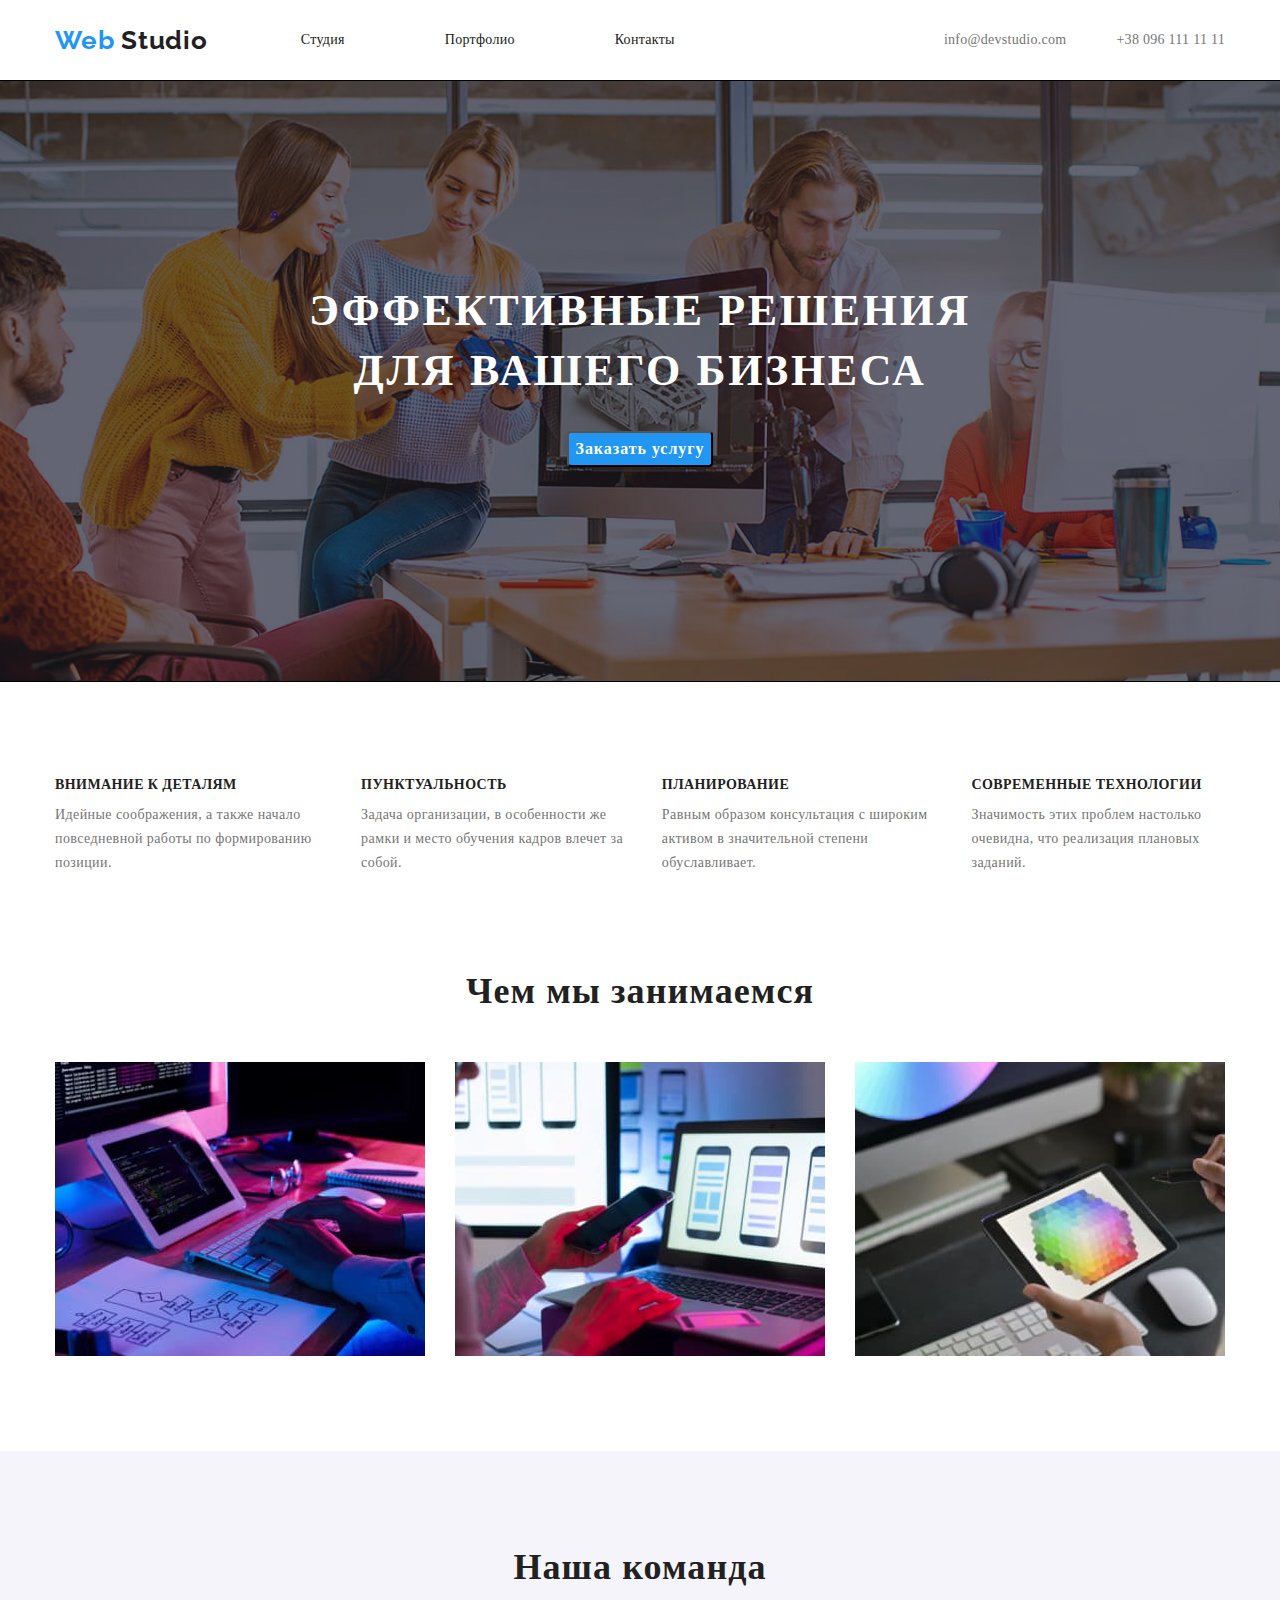
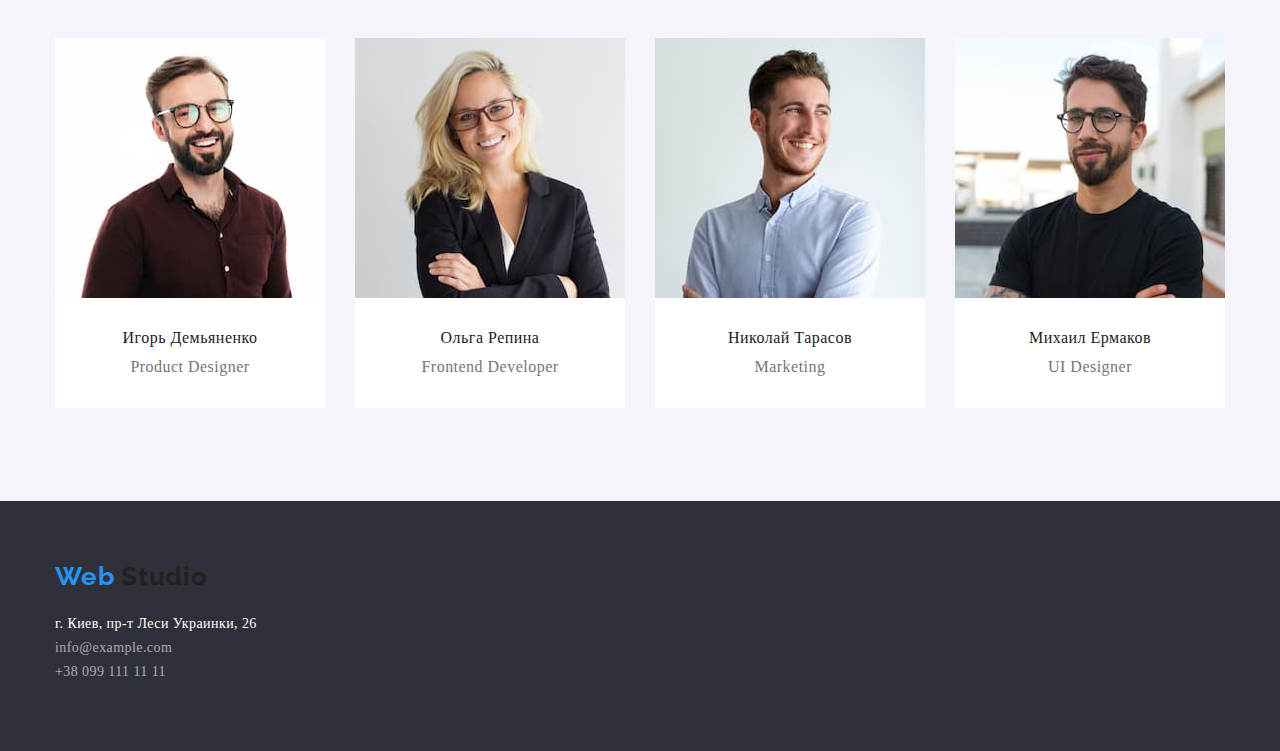
<file: index.html>
<!DOCTYPE html>
<html lang="ru">
    <head>
        <meta charset="UTF-8">
        <meta http-equiv="X-UA-Compatible" content="IE=edge">
        <meta name="viewport" content="width=device-width, initial-scale=1.0">
        <title>Web Studio</title>
        <link rel="preconnect" href="https://fonts.gstatic.com">
        <link href="https://fonts.googleapis.com/css2?family=Raleway:wght@700&family=Roboto:wght@400;500;700;900&display=swap"
            rel="stylesheet">
        <link rel="stylesheet" href="https://cdnjs.cloudflare.com/ajax/libs/modern-normalize/1.0.0/modern-normalize.min.css"/>
        <link rel="stylesheet" href="./css/styles.css">
    </head>
    <body>
        <header class="container">
            <div class="header">
                <nav class="navigation">
                    <a class="logo" href="">Web <span class="head-logo">Studio</span></a>
                    <ul class="menu">
                        <li class="menu-item">
                            <a class="menu-link" href="">Студия</a>
                        </li>
                        <li class="menu-item">
                            <a class="menu-link" href="./portfolio.html">Портфолио</a>
                        </li>
                        <li class="menu-item">
                            <a class="menu-link" href="">Контакты</a>
                        </li>
                    </ul>
                </nav>
                <ul class="header-address">
                    <li class="header-address-link">
                        <a class="address-link" href="mailto:info@devstudio.com">info@devstudio.com
                           
                        </a>
                    </li>
                    <li class="header-address-link">
                        <a class="address-link header-tel" href="tel:+380961111111">+38 096 111 11 11</a>
                    </li>
                </ul>
            </div>         
        </header>
        <main>
            <section class="main-sec">
                <div class="div-main-sec">
                    <h1 class="main-sec-title">Эффективные решения<br> для вашего бизнеса</h1>
                    <button class="main-sec-button" type="button">Заказать услугу</button>
                </div>
            </section>
            <section class="features">
                <div class="container">
                    <h2 class="features-main-title">Особенности</h2>
                    <ul class="features-item">
                    <li class="features-list">
                        <h3 class="features-title">Внимание к деталям</h3>
                        <p class="features-description">Идейные соображения, а также начало повседневной работы по формированию позиции.</p>
                    </li>
                    <li class="features-list">
                        <h3 class="features-title">Пунктуальность</h3>
                        <p class="features-description">Задача организации, в особенности же рамки и место обучения кадров влечет за собой.</p>
                    </li>
                    <li class="features-list">
                        <h3 class="features-title">Планирование</h3>
                        <p class="features-description">Равным образом консультация с широким активом в значительной степени обуславливает.</p>
                    </li>
                    <li class="features-list">
                        <h3 class="features-title">Современные технологии</h3>
                        <p class="features-description">Значимость этих проблем настолько очевидна, что реализация плановых заданий.</p>
                    </li>
                    </ul>
                </div>
            </section>
            <section class="work">
                <div class="container">
                    <h2 class="work-title">Чем мы занимаемся</h2>
                    <ul class="work-img">
                        <li class="img-one"><img src="./images/box1.jpg" width="370" alt="Человек печятает код на компютере"></li>
                        <li class="img-two"><img src="./images/box2.jpg" width="370" alt="Выберает оформление телефона на компютере"></li>
                        <li class="img-three"><img src="./images/box3.jpg" width="370" alt="Выберает цветовую гаму на планшете"></li>
                    </ul>
                </div>
            </section>
            <section class="team">
                <div class="container">
                    <h2 class="team-title">Наша команда</h2>
                    <ul class="team-list">
                        <li class="team-view">
                            <img class="team-img" src="./images/img1.jpg" width="270" alt="Игорь Демьяненко Product Designer">
                            <div class="team-description">
                                <h3 class="team-name">Игорь Демьяненко</h3>
                                <p class="team-profesion">Product Designer</p>
                            </div>
                        </li>
                        <li class="team-view">
                            <img class="team-img" src="./images/img2.jpg" width="270" alt="Ольга Репина Frontend Developer">
                            <div class="team-description">
                                <h3 class="team-name">Ольга Репина</h3>
                                <p class="team-profesion">Frontend Developer</p>
                            </div>
                            </li>
                        <li class="team-view">
                            <img class="team-img" src="./images/img3.jpg" width="270" alt="Николай Тарасов Marketing">
                            <div class="team-description">
                                <h3 class="team-name">Николай Тарасов</h3>
                                <p class="team-profesion">Marketing</p>
                            </div>
                            
                        </li>
                        <li class="team-view">
                            <img class="team-img" src="./images/img4.jpg" width="270" alt="Михаил Ермаков UI Designer">
                            <div class="team-description">
                                <h3 class="team-name">Михаил Ермаков</h3>
                                <p class="team-profesion">UI Designer</p>
                            </div>
                        </li>
                   </ul>
                </div>
            </section>
        </main> 
        <footer class="footer">
            <div class="container">
                <div class="footer-logo">
                    <a class="logo" href="">Web <span class="foot-logo">Studio</span></a>
                </div>
                <address class="address">
                    <ul class="address-title">
                        <li><a class="main-address" href="https://goo.gl/maps/idDUvh7rMEF7i7zZ6" target="_blank" rel="noopener noreferrer">г. Киев, пр-т Леси Украинки, 26</a></li>
                        <li><a class="mail-address" href="mailto:info@example.com">info@example.com</a></li>
                        <li><a class="tel-address" href="tel:+380991111111">+38 099 111 11 11</a></li>
                    </ul>
                </address>
            </div>
        </footer>   
    </body>
</html>
</file>
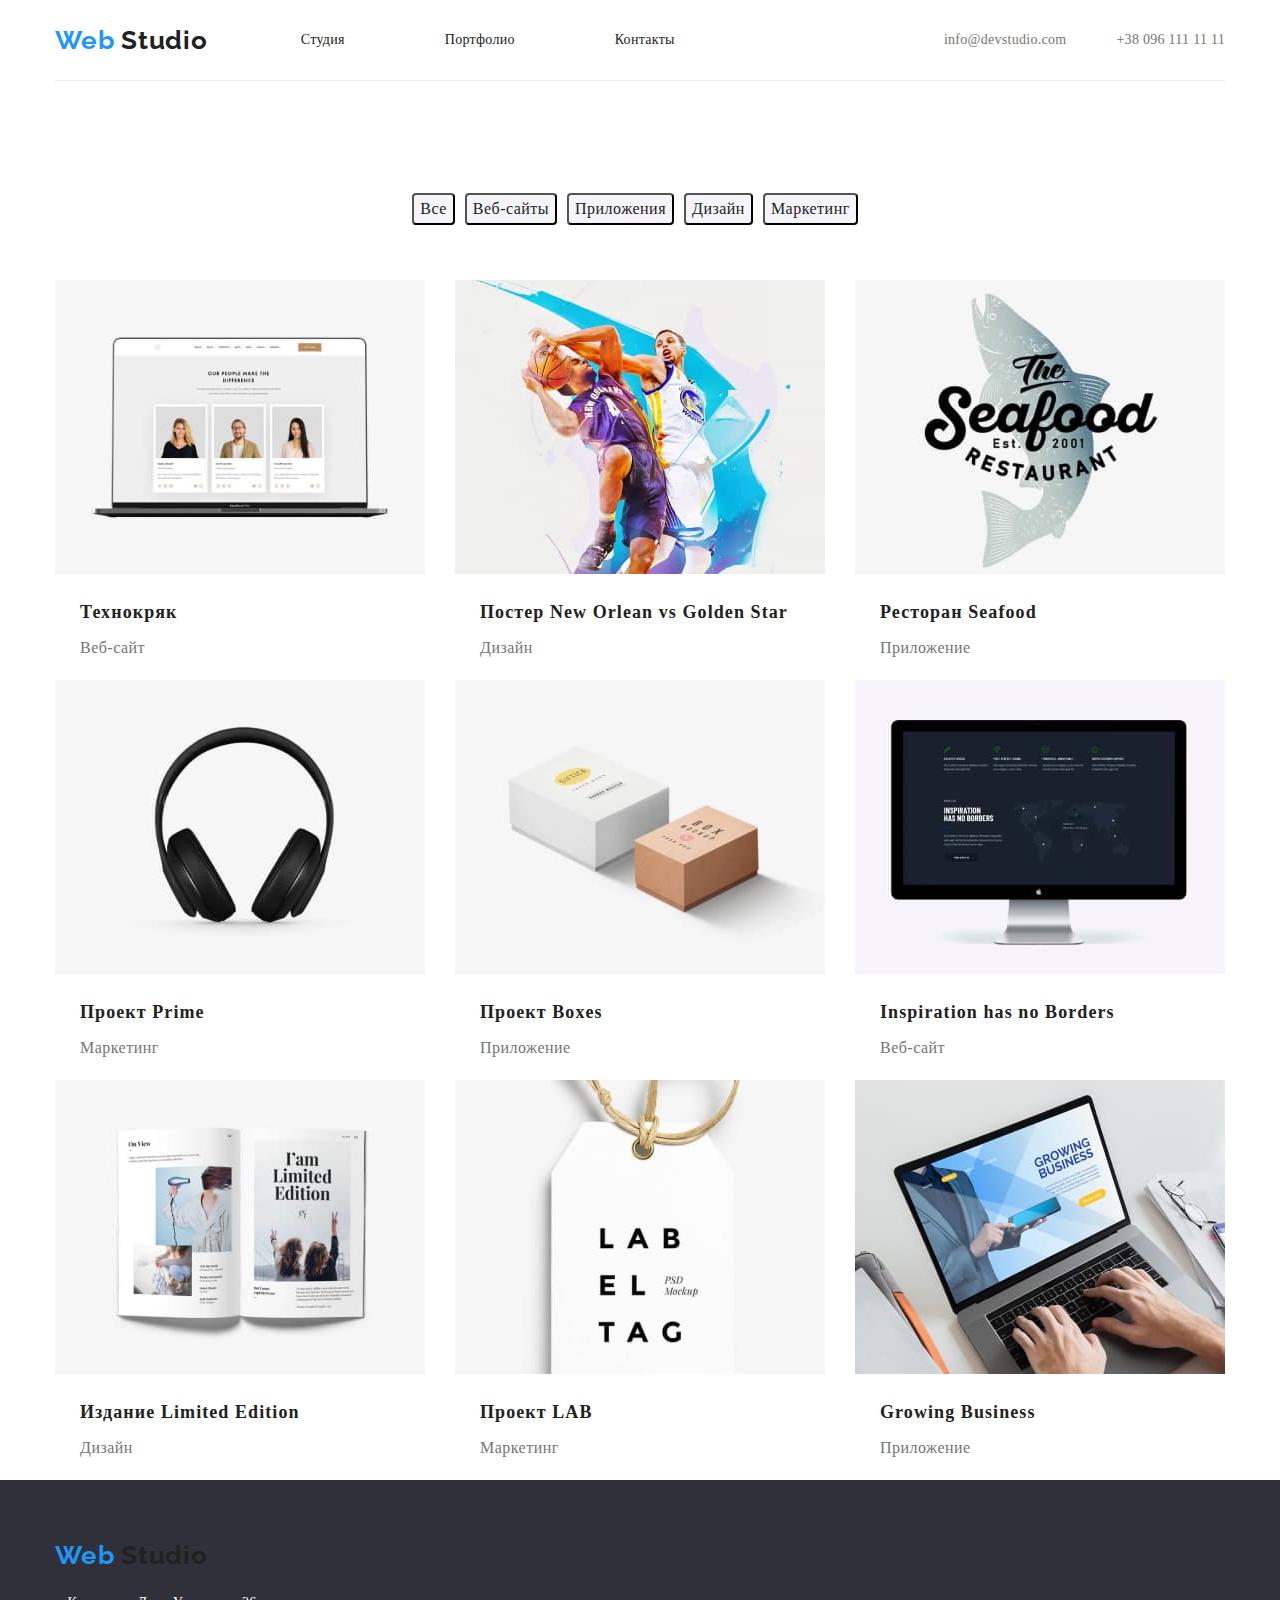
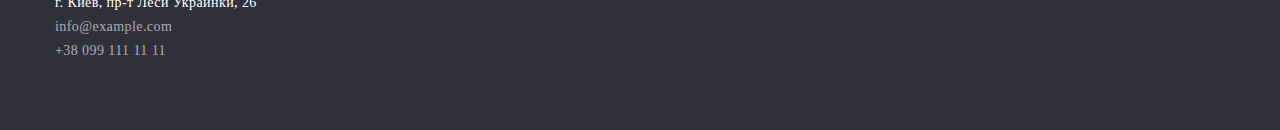
<file: portfolio.html>
<!DOCTYPE html>
<html lang="ru">
    <head>
        <meta charset="UTF-8">
        <meta http-equiv="X-UA-Compatible" content="IE=edge">
        <meta name="viewport" content="width=device-width, initial-scale=1.0">
        <title>portfolio</title>
        <link rel="preconnect" href="https://fonts.gstatic.com">
        <link href="https://fonts.googleapis.com/css2?family=Raleway:wght@700&family=Roboto:wght@400;500;700;900&display=swap"
            rel="stylesheet">
        <link rel="stylesheet" href="https://cdnjs.cloudflare.com/ajax/libs/modern-normalize/1.0.0/modern-normalize.min.css"/>
        <link rel="stylesheet" href="./css/styles.css">
    </head>
    <body>
        <header class="container">
            <div class="header">
                <nav class="navigation">
                    <a class="logo" href="">Web <span class="head-logo">Studio</span></a>
                    <ul class="menu">
                        <li class="menu-item">
                            <a class="menu-link" href="./index.html">Студия</a>
                        </li>
                        <li class="menu-item">
                            <a class="menu-link" href="">Портфолио</a>
                        </li>
                        <li class="menu-item">
                            <a class="menu-link" href="">Контакты</a>
                        </li>
                    </ul>
                </nav>
                <ul class="header-address">
                    <li class="header-address-link">
                        <a class="address-link" href="mailto:info@devstudio.com">info@devstudio.com
        
                        </a>
                    </li>
                    <li class="header-address-link">
                        <a class="address-link" href="tel:+380961111111">+38 096 111 11 11</a>
                    </li>
                </ul>
            </div>
        </header>
        <main class="pf-main">
        <section class="container">
            <h1 class="portfolio-title">Projects</h1>
            <ul class="list-button">
                <li class="portfolio-button">
                        <button class="portfolio-all button" type="button">Все</button>
                </li>
                <li class="portfolio-button">
                        <button class="portfolio-website button" type="button">Веб-сайты</button>
                </li>
                <li class="portfolio-button">
                        <button class="portfolio-application button" type="button">Приложения</button>
                </li>
                <li class="portfolio-button">
                        <button class="portfolio-design button" type="button">Дизайн</button>
                </li>
                <li class="portfolio-button">
                        <button class="portfolio-Marketing button" type="button">Маркетинг</button>
                </li>
            </ul>
            <ul class="portfolio-proj">
                <li class="portfolio-proj-list">
                    <img class="portfolio-image" src="./images/PFimg1.jpg" alt="Портфолио на ноутбуке">
                    <div class="portfolio-proj-description">
                            <h2 class="portfolio-proj-title">Технокряк</h2>
                            <p class="portfolio-proj-text">Веб-сайт</p>
                    </div>
                </li>
                <li class="portfolio-proj-list">
                    <img class="portfolio-image" src="./images/PFimg2.jpg" alt="Рекламный постэр баскетбольного матча">
                    <div class="portfolio-proj-description">
                            <h2 class="portfolio-proj-title">Постер New Orlean vs Golden Star</h2>
                            <p class="portfolio-proj-text">Дизайн</p>
                    </div>
                </li>
                <li class="portfolio-proj-list">
                    <img class="portfolio-image" src="./images/PFimg3.jpg" alt="Изображена рыба и логотип ресторан">
                    <div class="portfolio-proj-description">
                        <h2 class="portfolio-proj-title">Ресторан Seafood</h2>
                        <p class="portfolio-proj-text">Приложение</p>
                    </div>
                </li>
                <li class="portfolio-proj-list">
                    <img class="portfolio-image" src="./images/PFimg4.jpg" alt="Наушникик">
                    <div class="portfolio-proj-description">
                            <h2 class="portfolio-proj-title">Проект Prime</h2>
                            <p class="portfolio-proj-text">Маркетинг</p>
                    </div>
                </li>
                <li class="portfolio-proj-list">
                    <img class="portfolio-image" src="./images/PFimg5.jpg" alt="Две коробки">
                    <div class="portfolio-proj-description">
                        <h2 class="portfolio-proj-title">Проект Boxes</h2>
                        <p class="portfolio-proj-text">Приложение</p>
                    </div>
                </li>
                <li class="portfolio-proj-list">
                    <img class="portfolio-image" src="./images/PFimg6.jpg" alt="Веб-сайт на мониторе">
                    <div class="portfolio-proj-description">
                        <h2 class="portfolio-proj-title">Inspiration has no Borders</h2>
                        <p class="portfolio-proj-text">Веб-сайт</p>
                    </div>
                </li>
                <li class="portfolio-proj-list">
                    <img class="portfolio-image" src="./images/PFimg7.jpg" alt="Развёрнутый журнал">
                    <div class="portfolio-proj-description">
                        <h2 class="portfolio-proj-title">Издание Limited Edition</h2>
                        <p class="portfolio-proj-text">Дизайн</p>
                    </div>
                </li>
                <li class="portfolio-proj-list">
                    <img class="portfolio-image" src="./images/PFimg8.jpg" alt="Бирка">
                    <div class="portfolio-proj-description">
                        <h2 class="portfolio-proj-title">Проект LAB</h2>
                        <p class="portfolio-proj-text">Маркетинг</p>
                    </div>
                </li>
                <li class="portfolio-proj-list">
                    <img class="portfolio-image" src="./images/PFimg9.jpg" alt="Робота на ноутбуке">
                    <div class="portfolio-proj-description">
                        <h2 class="portfolio-proj-title">Growing Business</h2>
                        <p class="portfolio-proj-text">Приложение</p>
                    </div>
                </li>
            </ul>
        </section>     
        </main>
        <footer class="footer">
            <div class="container">
                <div class="footer-logo">
                    <a class="logo" href="">Web <span class="foot-logo">Studio</span></a>
                </div>
                <address class="address">
                    <ul class="address-title">
                        <li><a class="main-address" href="https://goo.gl/maps/idDUvh7rMEF7i7zZ6" target="_blank" rel="noopener noreferrer">г. Киев, пр-т Леси Украинки, 26</a></li>
                        <li><a class="mail-address" href="mailto:info@example.com">info@example.com</a></li>
                        <li><a class="tel-address" href="tel:+380991111111">+38 099 111 11 11</a></li>
                    </ul>
                </address>
            </div>
    </footer>
    </body>
</html>
</file>
<file: css/styles.css>
:root {
  --title-text-color: #212121;
  --primary-text-color: #757575;
  --text: font-family: Roboto;
}
/*title text color: #212121;*/
/*primary text color: #757575;*/
/*h1, address color: #FFFFFF;
footer link color: rgba(255, 255, 255, 0.6);*/

/*main text font-family: Roboto;
webstudio font-family: Raleway;*/

/*========= title Web Studio =========*/

h1,
h2,
h3,
h4,
h5,
p,
a {
  margin-top: 0px;
  margin-bottom: 0px;
}

ul,
ol {
  margin-top: 0;
  margin-bottom: 0;
  padding-left: 0;
}

img {
  display: block;
}

ul,
a {
  list-style: none;
  text-decoration: none;
}

body {
  font-family: var(--text);
}

.container {
  width: 1200px;
  padding-left: 15px;
  padding-right: 15px;
  margin: 0 auto;
}
/*header*/


.logo {
  margin-right: 93px;
  font-family: Raleway;
  font-weight: 700;
  font-size: 26px;
  line-height: 1.19;
  letter-spacing: 0.03em;
  color: #2196f3;
}
.head-logo,.foot-logo {
color: #212121
}

.menu {
  display: flex;
 
}
.header {
  display: flex;
  border-bottom: 1px solid #ECECEC;
}
.navigation {
  display: flex;
  align-items: center;
}
 

.menu-item:not(:last-child) {
margin-right: 50px;
}
.menu-link {
display: block;
padding-top: 32px;
padding-bottom: 32px;
padding-right: 50px;

font-weight: 500;
font-size: 14px;
line-height: 1.14;
letter-spacing: 0.02em;
color: #212121;
cursor: pointer;

}
.menu-link:focus,
.menu-link:hover {
 color: #2196F3; 
}


.header-address {
  display: flex;
  margin-left: auto;
}
.header-address-link:not(:last-child) {
margin-right: 50px;

}

.address-link {
display: block;
padding-top: 32px;
padding-bottom: 32px;

font-weight: 500;
font-size: 14px;
line-height: 1.14;
letter-spacing: 0.02em;
color: #757575;
}

.address-link:focus,
.address-link:hover {
  color: #2196F3;
}


/*end header*/

/*main-sec*/

.main-sec {
  display: block;
  text-align: center;   
  padding-top: 200px;
  height: 600px;
  margin: 0 auto;
}
.main-sec-title {
font-weight: 900;
font-size: 44px;
line-height: 1.36;
text-align: center;
letter-spacing: 0.06em;
text-transform: uppercase;
color: #FFFFFF;
margin-bottom: 30px;
}



.main-sec {
  max-width: 1600px;
  height: 600px;
  margin-left: auto;
  margin-right: auto;
  outline: 1px solid black;
  background-repeat: no-repeat;
  background-position: center;
  background-size: cover;
  background-image: linear-gradient(
    rgba(47, 48, 58, 0.4),
    rgba(47, 48, 58, 0.4)
  ),
  url("../images/Hiro.jpg");
}

.main-sec-button {
  font-family: var(--text);
  cursor: pointer;
font-weight: 700;
font-size: 16px;
line-height: 1.88;

text-align: center;
letter-spacing: 0.06em;

color: #FFFFFF;
background: #2196F3;
box-shadow: 0px 4px 4px rgba(0, 0, 0, 0.15);
border-radius: 4px;

}
/*end main-sec*/

/*features*/

.features-item {
  display: flex;
  justify-content: space-between;
  
  margin-top: 68px;
  margin-bottom: 95px;
}
.features-list:not(:last-child) {
  padding-right: 30px;
}


.features-main-title {
  white-space: nowrap;
  clip-path: inset(100%);
  clip: rect(0 0 0 0);
  overflow: hidden;
}


.features-title {
font-weight: 700;
font-size: 14px;
line-height: 1.14;
letter-spacing: 0.03em;
text-transform: uppercase;
color: #212121;
margin-bottom: 10px;
}
.features-description {
font-weight: 400;
font-size: 14px;
line-height: 1.72;
letter-spacing: 0.03em;

color: #757575;
}


/*end features*/

/*work*/

.work-img {
  display: flex;
  justify-content: space-between;
 padding-bottom: 95px;
}

.work-title {
font-weight: 700;
font-size: 36px;
line-height: 1.17;
text-align: center;
letter-spacing: 0.03em;
color: #212121;
padding-bottom: 50px;
}
 /*end work*/

 /*team*/
.team {
  display: flex;
  background: #F5F4FA;
  height: 650px;
}
 
 .team-list {
   display: flex;
   justify-content: space-between;
  
   
 }
.team-view {
  background-color: #FFFFFF;
  width: 270px;
  height: 370px;
}


 .team-title {
font-weight: 700;
font-size: 36px;
line-height: 1.17;
text-align: center;
letter-spacing: 0.03em;
padding-top: 95px;
margin-bottom: 50px;
color: #212121;

 }

.team-description {
  margin-top: 30px;
  margin-bottom: 90px;
}

.team-name {
font-weight: 500;
font-size: 16px;
line-height: 1.19;
text-align: center;
letter-spacing: 0.03em;
margin-bottom: 10px;

color: #212121;
}
.team-profesion {
font-weight: 400;
font-size: 16px;
line-height: 1.19;
text-align: center;
letter-spacing: 0.03em;
color: #757575;
}

 /*end team*/

  /*footer*/

.address {
  display: flex;
  margin-top: 20px;
  font-style: normal;
}

.main-address {
font-weight: 400;
font-size: 14px;
line-height: 1.71;
letter-spacing: 0.03em;
color: #FFFFFF;
}
.mail-address, .tel-address {
font-weight: 400;
font-size: 14px;
line-height: 1.71;
letter-spacing: 0.03em;
color: rgba(255, 255, 255, 0.6);
}
.footer {
height: 250px;
background: #2F303A;
padding-top: 60px;
padding-bottom: 50px;
}

.main-address:focus,
.main-address:hover {
  color: #2196F3;
}

.mail-address:focus,
.mail-address:hover {
  color: #2196F3;
}
.tel-address:focus,
.tel-address:hover {
  color: #2196F3;
}
/*end footer*/

/*========= end title Web Studio =========*/



/*========= title portfolio =========*/



/* section buttons */

.list-button {
  display: flex;
  justify-content: center;
  padding-top: 75px;
  padding-bottom: 55px;
}

.portfolio-button {
margin-right: 10px;
}

.button {
font-family: var(--tex);
font-weight: 500;
font-size: 16px;
line-height: 1.63;

text-align: center;
letter-spacing: 0.03em;

color: #212121;
background: #F5F4FA;
border-radius: 4px;
cursor: pointer;

}

.button:focus,
.button:hover {
 background: #2196F3;
 box-shadow: 0px 3px 1px rgba(0, 0, 0, 0.1), 0px 1px 2px rgba(0, 0, 0, 0.08), 0px 2px 2px rgba(0, 0, 0, 0.12);
border-radius: 4px
}

/* end section buttons */

/* Projects */

.portfolio-proj  {
  display: flex;
  flex-wrap: wrap;
}

.portfolio-proj-list {
  width: 370px;
  height: 400px;
  margin-right: 30px;
}

.portfolio-proj-list:nth-child(3n) {
  margin-right: 0px;
}

.portfolio-title {
white-space: nowrap;
  clip-path: inset(100%);
  clip: rect(0 0 0 0);
  overflow: hidden;
}

.portfolio-proj-description {
  margin-top: 20px;
  margin-bottom: 20px;
}

.portfolio-proj-title {
font-family: var(--text);
font-weight: 700;
font-size: 18px;
line-height: 2;
letter-spacing: 0.06em;
color: #212121;
padding-left: 25px;
margin-bottom: 5px;
}

.portfolio-proj-text {
font-family: var(--text);
font-weight: 400;
font-size: 16px;
line-height: 1.67;
letter-spacing: 0.03em;
color: #757575;
padding-left: 25px;
}


/* end section Projects */
</file>
